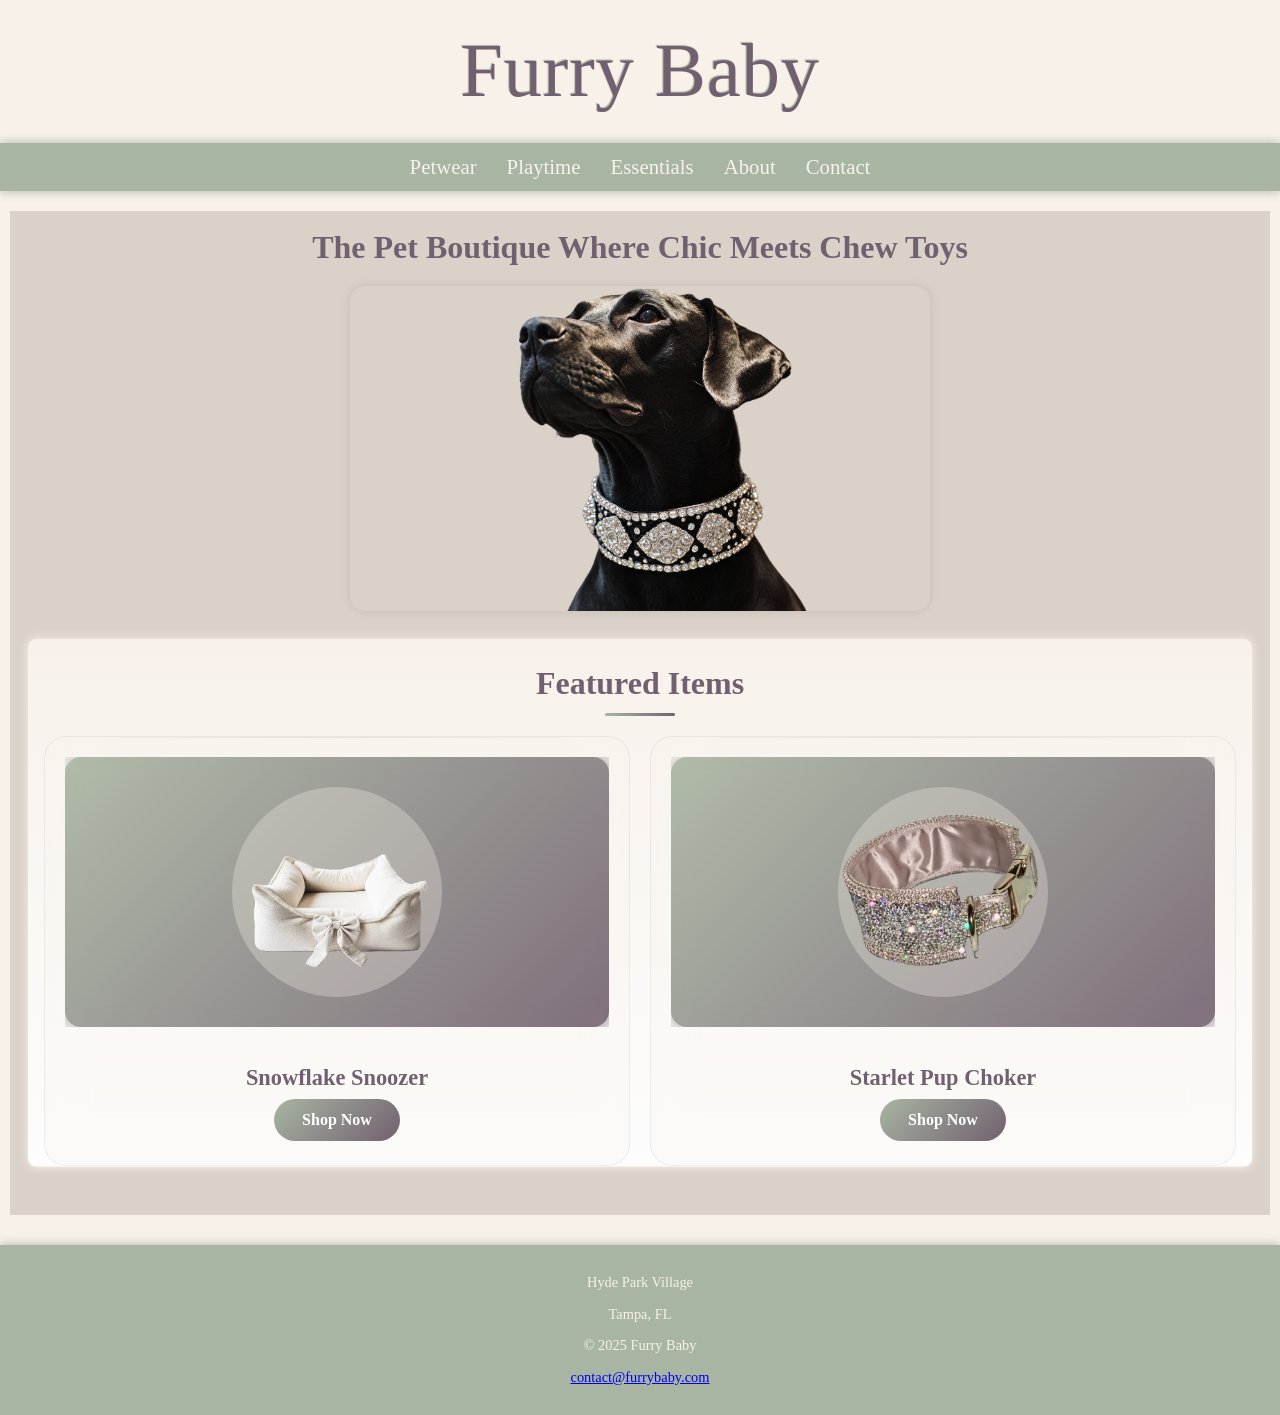
<file: index.html>
<!DOCTYPE html>
<html lang="en">
<head>
    <meta charset="UTF-8">
    <meta name="viewport" content="width=device-width, initial-scale=1.0">
    <title>Furry Baby</title>
    <link rel="stylesheet" href="css/style.css">
</head>
<body>
    <header>
        <h1><a href="index.html" class="velvet-header">Furry Baby</a></h1>
    </header>
    <nav>
        <ul>
            <li><a href="petwear.html">Petwear</a></li>
            <li><a href="toys.html">Playtime</a></li>
            <li><a href="essentials.html">Essentials</a></li>
            <li><a href="about.html">About</a></li>
            <li><a href="contact.html">Contact</a></li>
        </ul>
    </nav>
    <main>
        <div class="section-header">
            <h2>The Pet Boutique Where Chic Meets Chew Toys</h2>
            <img class="homepage-header-image" src="img/blacklab1.jpg" alt="Hero image">
        </div>

        <div class="section-body"></div>

        <section class="featured-section">
            <div class="floating-elements">
                <div class="floating-circle"></div>
                <div class="floating-circle"></div>
                <div class="floating-circle"></div>
            </div>
            
            <div class="featured-section-header">
                <h2 class="section-title">Featured Items</h2>
                <p class="section-subtitle"></p>
            </div>
            
            <div class="products-grid">
                <div class="product-card">
                    <div class="product-image">
                        <div class="product-image-placeholder"><img src="img/featuredbed.png" alt="White Plush Dog Bed"></div>
                    </div>
                    <div class="product-info">
                        <h3 class="product-title">Snowflake Snoozer</h3>
                        <a class="product-button featured-button-link" href="essentials.html"><span>Shop Now</span></a>
                    </div>
                </div>
                
                <div class="product-card">
                    <div class="product-image">
                        <div class="product-image-placeholder"><img src="img/featuredcollar.png" alt="Rhinestone Dog Collar"></div>
                    </div>
                    <div class="product-info">
                        <h3 class="product-title">Starlet Pup Choker</h3>
                        <a class="product-button featured-button-link" href="essentials.html"><span>Shop Now</span></a>
                    </div>
                </div>
            </div>
        </section>
        <div class="spacer-element"></div>
    </main>
    <footer>
        <p>Hyde Park Village</p>
        <p>Tampa, FL</p>
        <p><span>&copy; 2025 Furry Baby</span></p>
        <p><a href="mailto:contact@furrybaby.com">contact@furrybaby.com</a></p>
    </footer>
</body>
</html>
</file>
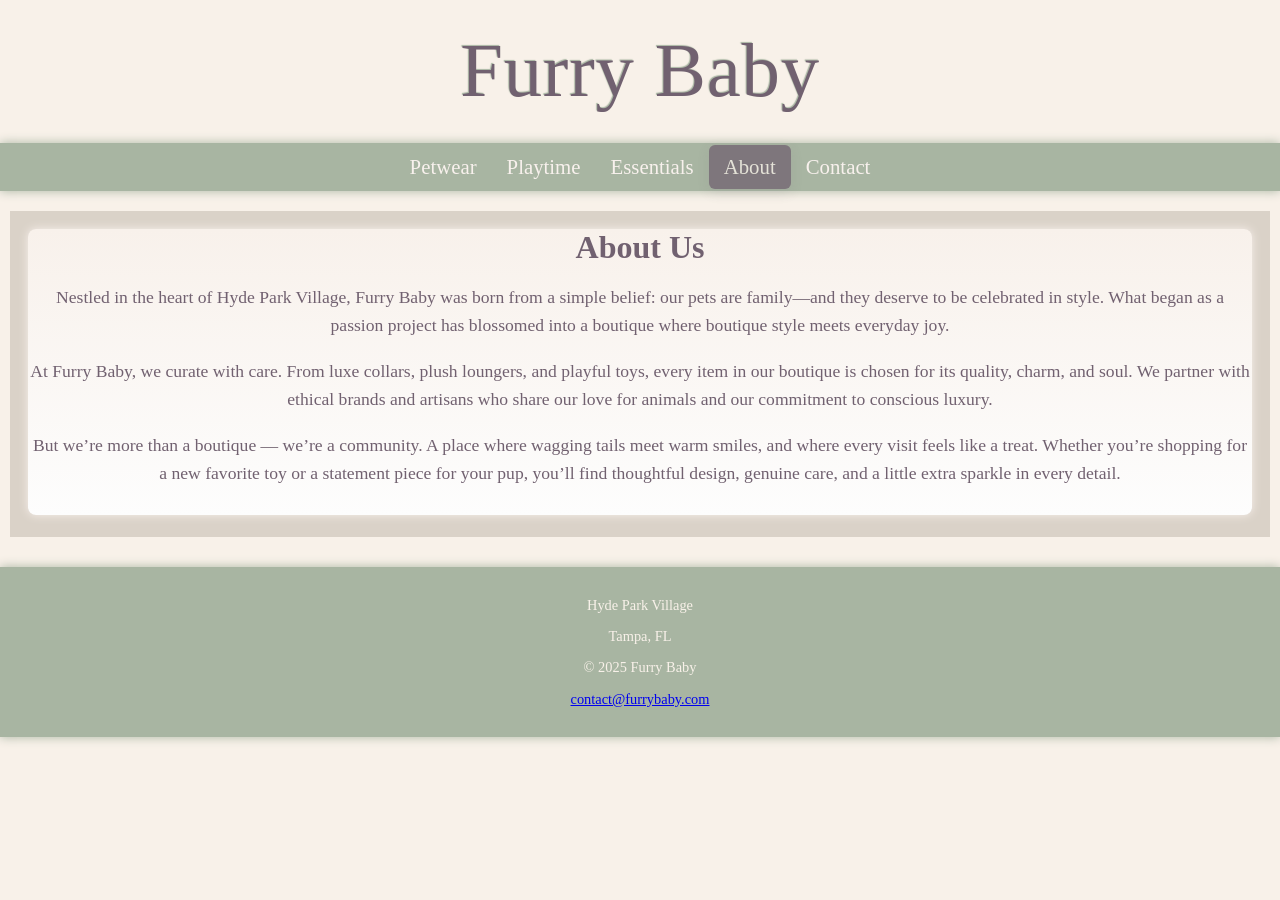
<file: about.html>
<!DOCTYPE html>
<html lang="en">
<head>
    <meta charset="UTF-8">
    <meta name="viewport" content="width=device-width, initial-scale=1.0">
    <title>Furry Baby :: About</title>
    <link rel="stylesheet" href="css/style.css">
</head>
<body>
    <header>
         <h1><a href="index.html" class="velvet-header">Furry Baby</a></h1>
    </header>
        <nav>
            <ul>
                <li><a href="petwear.html">Petwear</a></li>
                <li><a href="toys.html">Playtime</a></li>
                <li><a href="essentials.html">Essentials</a></li>
                <li><a href="about.html" class="active">About</a></li>
                <li><a href="contact.html">Contact</a></li>
            </ul>
        </nav>
<main>
        <div class="section-header">     
    <section>
        <h2>About Us</h2>
            <p>Nestled in the heart of Hyde Park Village, Furry Baby was born from a simple belief: our pets are family&mdash;and they deserve to be celebrated in style. What began as a passion project has blossomed into a boutique where boutique style meets everyday joy.</p>
            <p>At Furry Baby, we curate with care. 
                From luxe collars, plush loungers, and playful toys, 
                every item in our boutique is chosen for its quality, charm, and soul. 
                We partner with ethical brands and artisans who share our love for animals and our commitment to conscious luxury.</p>
            <p>But we&rsquo;re more than a boutique &mdash; we&rsquo;re a community. A place where wagging tails meet warm smiles, and where every visit feels like a treat. Whether you&rsquo;re shopping for a new favorite toy or a statement piece for your pup, you&rsquo;ll find thoughtful design, genuine care, and a little extra sparkle in every detail.</p>
    </section>   
        </div>

</main>
    <footer>
        <p>Hyde Park Village</p>
        <p>Tampa, FL</p>
        <p>&copy; 2025 Furry Baby</p>
        <p><a href="mailto:contact@furrybaby.com">contact@furrybaby.com</a>
        </p>
    </footer>
</body>
</html>
</file>
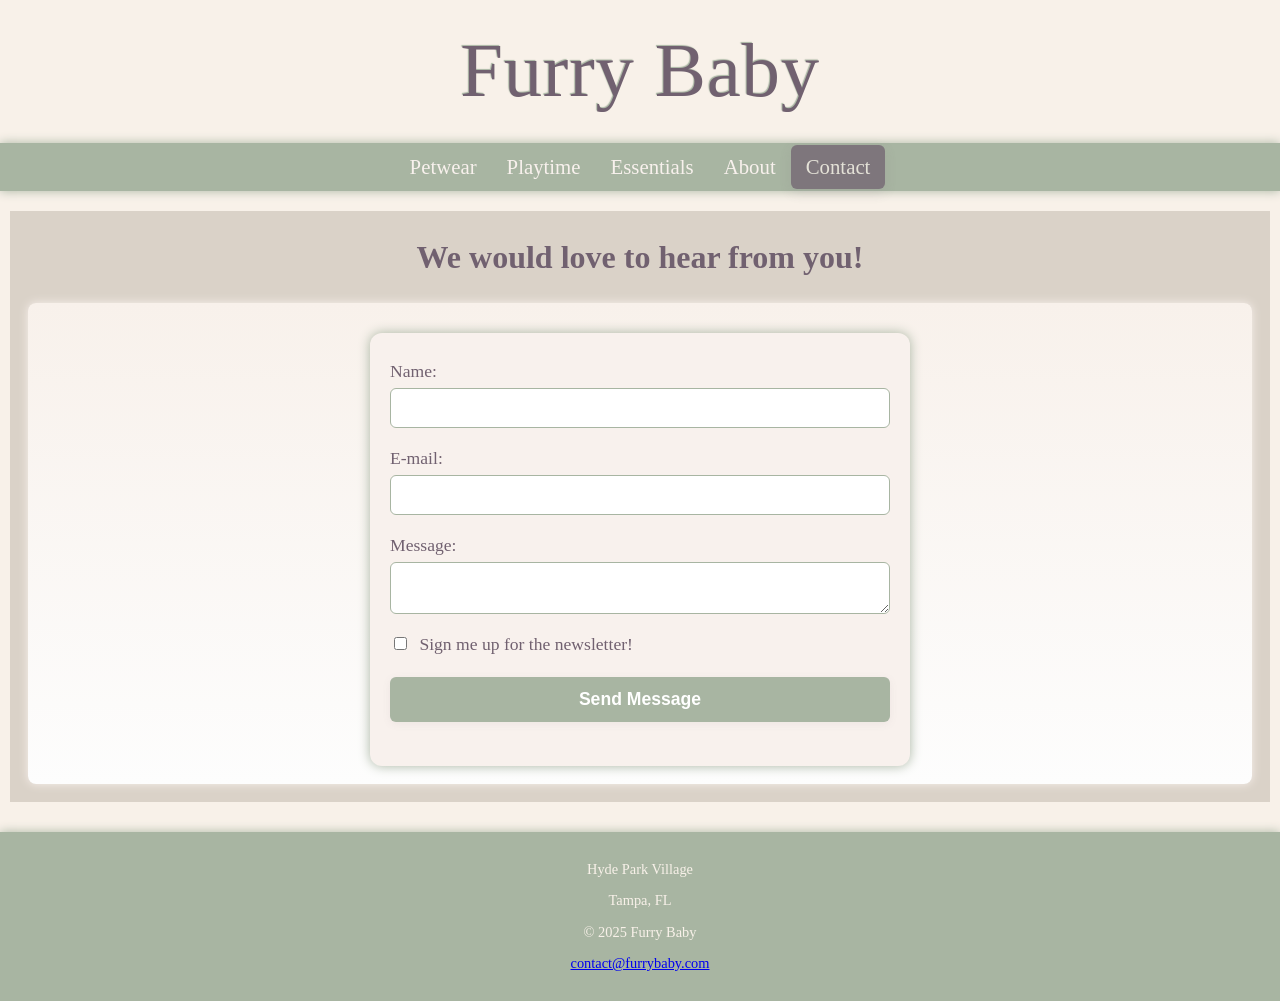
<file: contact.html>
<!DOCTYPE html>
<html lang="en">
<head>
    <meta charset="UTF-8">
    <meta name="viewport" content="width=device-width, initial-scale=1.0">
    <title>Furry Baby :: Contact</title>
    <link rel="stylesheet" href="css/style.css">
</head>
<body>
    <header>
         <h1><a href="index.html" class="velvet-header">Furry Baby</a></h1>
    </header>
        <nav>
            <ul>
                <li><a href="petwear.html">Petwear</a></li>
                <li><a href="toys.html">Playtime</a></li>
                <li><a href="essentials.html">Essentials</a></li>
                <li><a href="about.html">About</a></li>
                <li><a href="contact.html" class="active">Contact</a></li>
            </ul>
        </nav>
<main>
        <div class="section-header">
            <h2>We would love to hear from you!</h2>
        </div>
    <section>
        <div class="spacer-element"></div>
        <div class="contact">
            <form method="post" action="https://contact@furrybaby.com">
                <div class="contact-form">
                    <label for="name">Name:</label>
                    <input type="text" name="myName" id="name" required>
                </div>
                <div class="contact-form">
                    <label for="email">E-mail:</label>
                    <input type="email" name="myEmail" id="email" required>
                </div>
                <div class="contact-form">
                    <label for="message">Message:</label>
                    <textarea name="myMessage" id="message" required></textarea>
                </div>
                <div class="contact-form">
                    <label>
                    <input type="checkbox" name="newsletter" id="newsletter">
                        Sign me up for the newsletter!
                    </label>
                </div>
                <div class="contact-form">
                    <button type="submit">Send Message</button>
                </div>
            </form>
        </div>
    </section>
</main>
    <footer>
        <p>Hyde Park Village</p>
        <p>Tampa, FL</p>
        <p>&copy; 2025 Furry Baby</p>
        <p><a href="mailto:contact@furrybaby.com">contact@furrybaby.com</a></p>
    </footer>
</body>
</html>
</file>
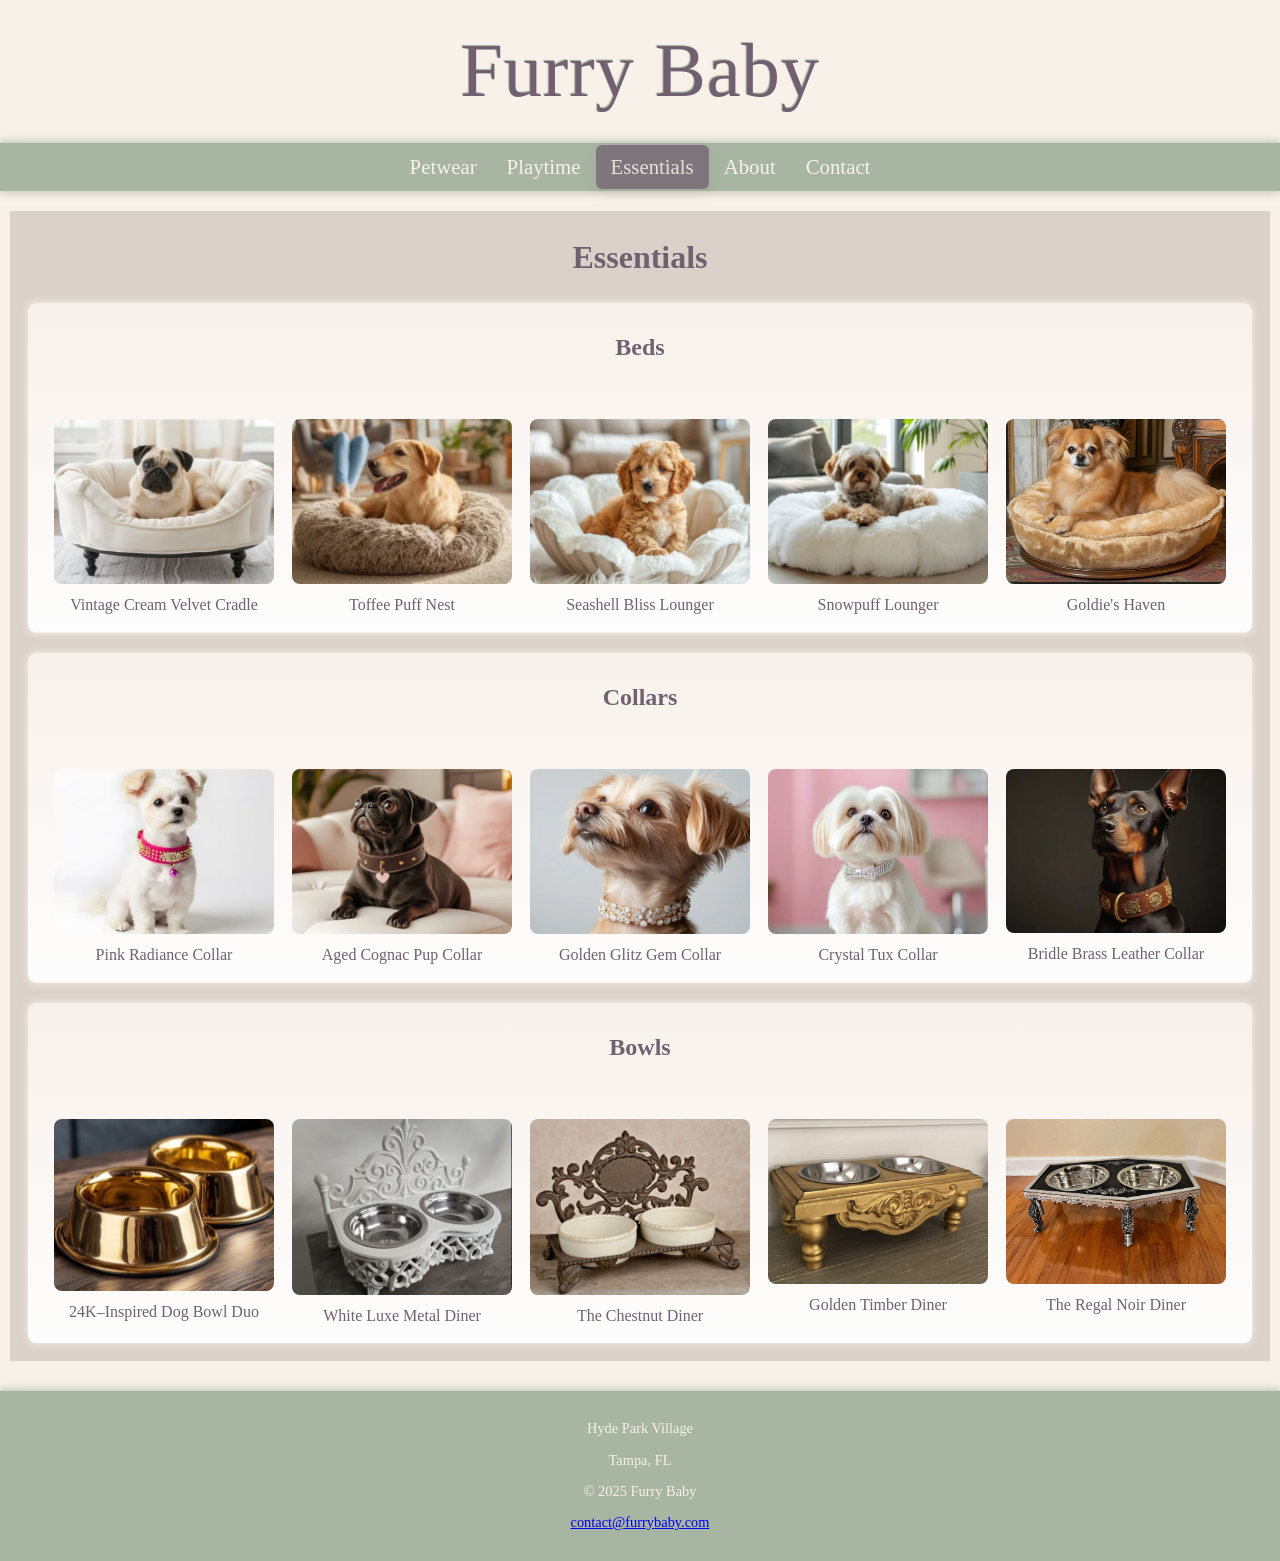
<file: essentials.html>
<!DOCTYPE html>
<html lang="en">
<head>
    <meta charset="UTF-8">
    <meta name="viewport" content="width=device-width, initial-scale=1.0">
    <title>Furry Baby :: Essentials</title>
    <link rel="stylesheet" href="css/style.css">
</head>
<body>
    <header>
         <h1><a href="index.html" class="velvet-header">Furry Baby</a></h1>
    </header>
        <nav>
            <ul>
                <li><a href="petwear.html">Petwear</a></li>
                <li><a href="toys.html">Playtime</a></li>
                <li><a href="essentials.html" class="active">Essentials</a></li>
                <li><a href="about.html">About</a></li>
                <li><a href="contact.html">Contact</a></li>
            </ul>
        </nav>
<main>
    <div class="section-header">
        <h2>Essentials</h2>
        </div>
    <section>
        <div class="essentials-list">
            <h2>Beds</h2>
            <div class="essentials-item">
                <img src="img/bedpug.png" alt="White Velvet Dog Bed">
                <div class="essentials-desc">Vintage Cream Velvet Cradle</div>
            </div>
            <div class="essentials-item">
                <img src="img/bedgolden.png" alt="Fluffy Tan Dog Bed">
                <div class="essentials-desc">Toffee Puff Nest</div>
            </div>
            <div class="essentials-item">
                <img src="img/bedshell.png" alt="Cream Shell Dog Bed">
                <div class="essentials-desc">Seashell Bliss Lounger</div>
            </div>
            <div class="essentials-item">
                <img src="img/bedwhite.png" alt="White Fluffy Dog Bed">
                <div class="essentials-desc">Snowpuff Lounger</div>
            </div>
            <div class="essentials-item">
                <img src="img/bedgold.png" alt="Plush Gold Dog Bed">
                <div class="essentials-desc">Goldie&#39;s Haven</div>
            </div>
        </div>
    </section>
    <section>
        <div class="essentials-list">
            <h2>Collars</h2>

            <div class="essentials-item">
                <img src="img/collarpink.png" alt="Pink and Gold Rhinestone Collar">
                <div class="essentials-desc">Pink Radiance Collar</div>
            </div>
            <div class="essentials-item">
                <img src="img/collarbrown.png" alt="Brown Leather Collar">
                <div class="essentials-desc">Aged Cognac Pup Collar</div>
            </div>
            <div class="essentials-item">
                <img src="img/collargold.png" alt="Gold Rhinestone Collar">
                <div class="essentials-desc">Golden Glitz Gem Collar</div>
            </div>
            <div class="essentials-item">
                <img src="img/collarbow.png" alt="Rhinestone Bowtie Collar">
                <div class="essentials-desc">Crystal Tux Collar</div>
            </div>
            <div class="essentials-item">
                <img src="img/collarmetal.png" alt="Brown and Metal Collar">
                <div class="essentials-desc">Bridle Brass Leather Collar</div>
            </div>
        </div>
    </section>

    <section>
        <div class="essentials-list">
            <h2>Bowls</h2>

            <div class="essentials-item">
                <img src="img/bowlgold.png" alt="Gold Metal Dog Bowls">
                <div class="essentials-desc">24K&ndash;Inspired Dog Bowl Duo</div>
            </div>
            <div class="essentials-item">
                <img src="img/bowlwhite.png" alt="White Metal Dog Feeder">
                <div class="essentials-desc">White Luxe Metal Diner</div>
            </div>
            <div class="essentials-item">
                <img src="img/bowlbrown.png" alt="Brown Dog Feeder">
                <div class="essentials-desc">The Chestnut Diner</div>
            </div>
            <div class="essentials-item">
                <img src="img/bowlwood.png" alt="Gold Wooden Dog Feeder">
                <div class="essentials-desc">Golden Timber Diner</div>
            </div>
            <div class="essentials-item">
                <img src="img/bowlblack.png" alt="Black and Silver Dog Feeder">
                <div class="essentials-desc">The Regal Noir Diner</div>
            </div>
        </div>
    </section>
    
</main>
    <footer>
        <p>Hyde Park Village</p>
        <p>Tampa, FL</p>
        <p>&copy; 2025 Furry Baby</p>
        <p><a href="mailto:contact@furrybaby.com">contact@furrybaby.com</a>
        </p>
    </footer>
</body>
</html>
</file>
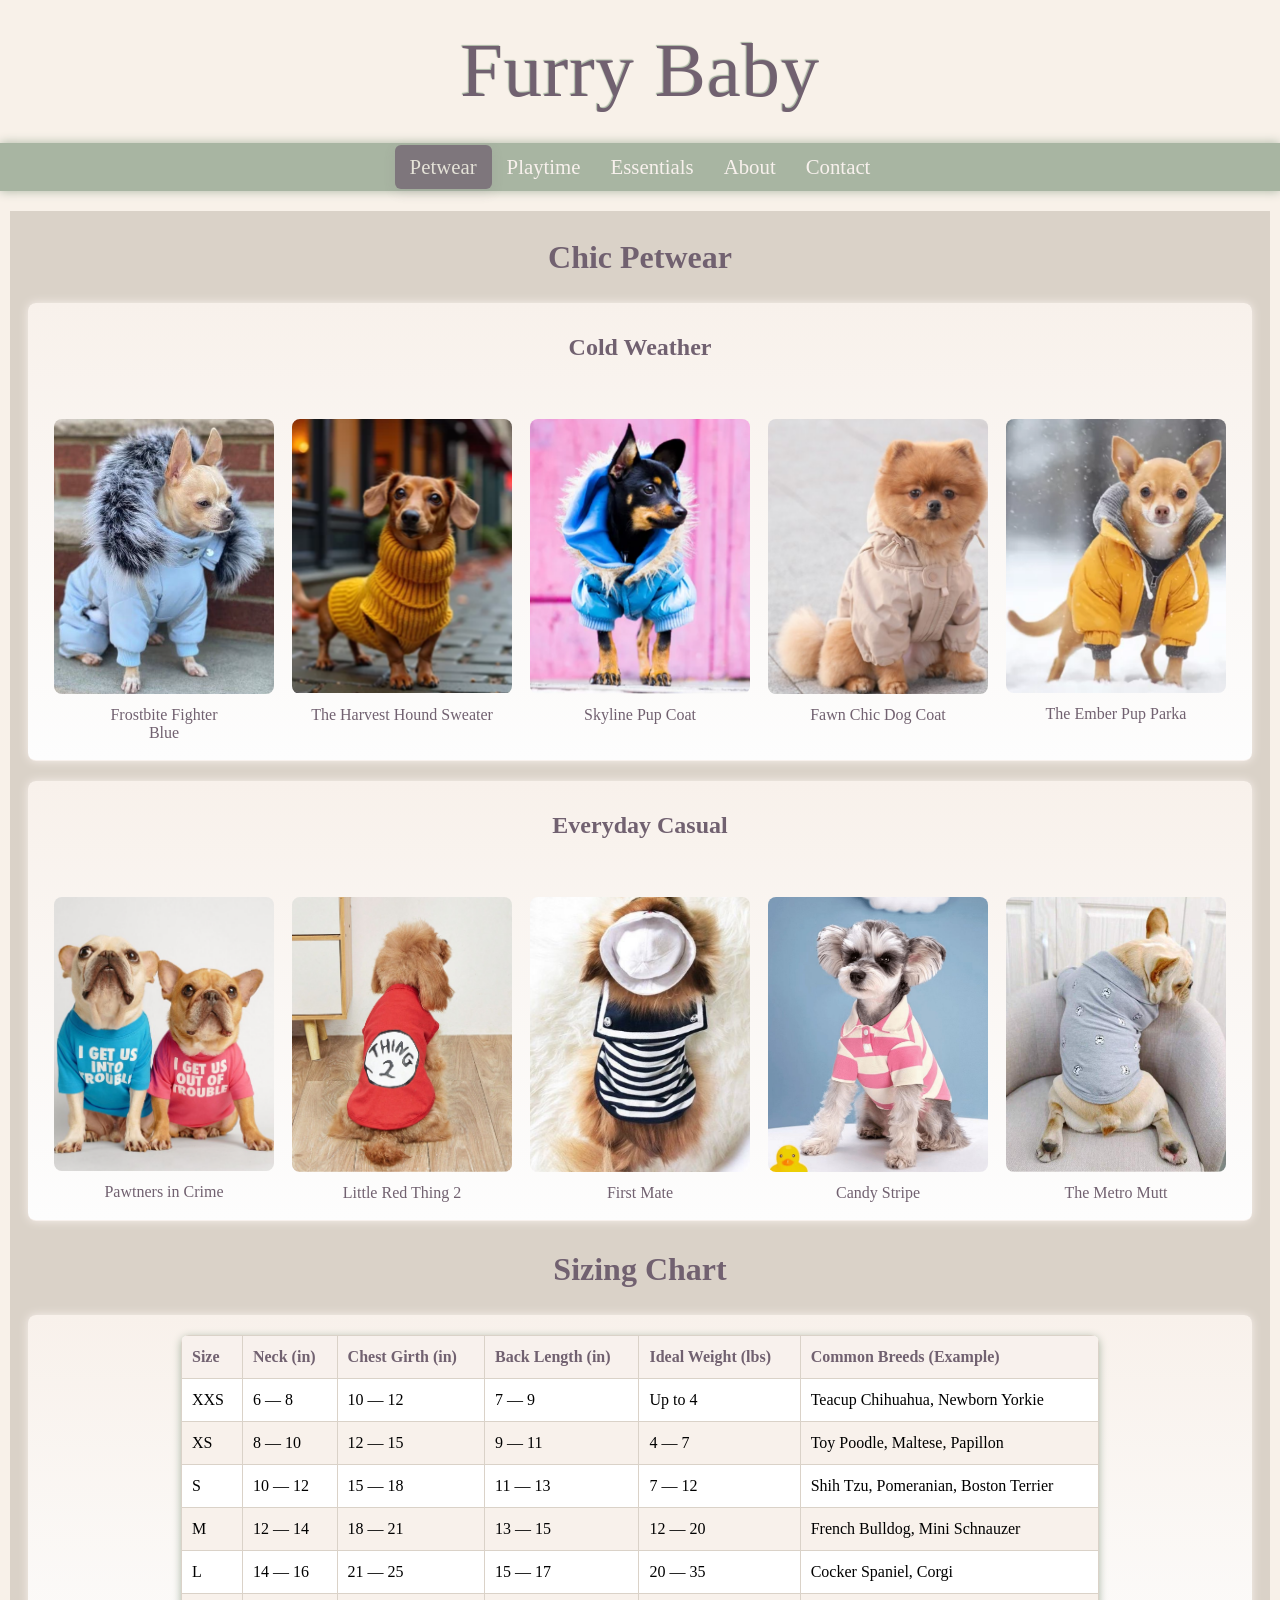
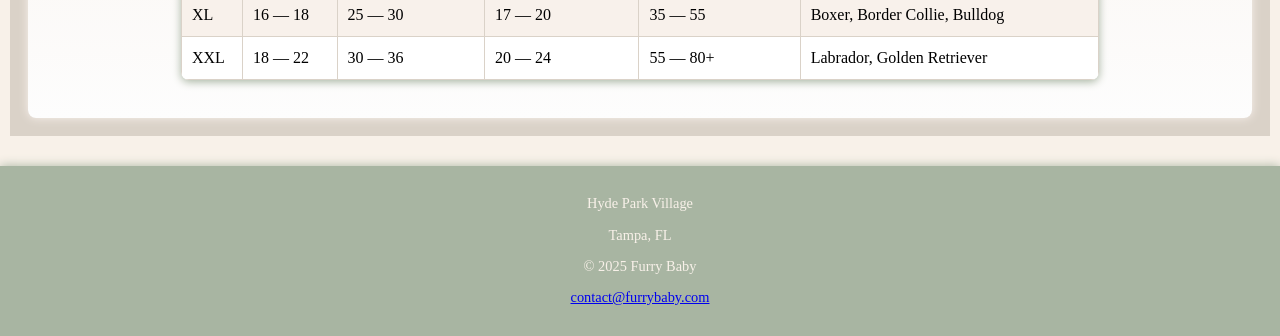
<file: petwear.html>
<!DOCTYPE html>
<html lang="en">
<head>
    <meta charset="UTF-8">
    <meta name="viewport" content="width=device-width, initial-scale=1.0">
    <title>Furry Baby :: Petwear</title>
    <link rel="stylesheet" href="css/style.css">
</head>
<body>
    <header>
        <h1><a href="index.html" class="velvet-header">Furry Baby</a></h1>
    </header>
    <nav>
        <ul>
            <li><a href="petwear.html" class="active">Petwear</a></li>
            <li><a href="toys.html">Playtime</a></li>
            <li><a href="essentials.html">Essentials</a></li>
            <li><a href="about.html">About</a></li>
            <li><a href="contact.html">Contact</a></li>
        </ul>
    </nav>
<main>
      <div class="section-header">
        <h2>Chic Petwear</h2>
      </div>

  <section>
      <div class="clothes-list">
        <h2>Cold Weather</h2>
        <div class="clothes-item">
          <img src="img/jacketblue.png" alt="Blue Dog Jacket Onesie">
          <div class="clothes-desc">Frostbite Fighter<br>Blue</div>
        </div>
        <div class="clothes-item">
          <img src="img/sweaterorange.png" alt="Orange Turtleneck Dog Sweater">
          <div class="clothes-desc">The Harvest Hound Sweater</div>
        </div>
        <div class="clothes-item">
          <img src="img/jacketbluefur.png" alt="Blue Dog Jacket">
          <div class="clothes-desc">Skyline Pup Coat</div>
        </div>
        <div class="clothes-item">
          <img src="img/jackettan.png" alt="Tan Dog Coat">
          <div class="clothes-desc">Fawn Chic Dog Coat</div>
        </div>
        <div class="clothes-item">
          <img src="img/jacketorange.png" alt="Orange Dog Jacket">
          <div class="clothes-desc">The Ember Pup Parka</div>
        </div>
      </div>
  </section>

  <section>
      <div class="clothes-list">
        <h2>Everyday Casual</h2>
        <div class="clothes-item">
          <img src="img/shirttwo.png" alt="Blue and Red Matching Dog Shirts">
          <div class="clothes-desc">Pawtners in Crime</div>
        </div>
        <div class="clothes-item">
          <img src="img/shirtred.png" alt="Red Dog Shirt">
          <div class="clothes-desc">Little Red Thing 2</div>
        </div>
        <div class="clothes-item">
          <img src="img/shirtsailor.png" alt="Sailor Dog Shirt">
          <div class="clothes-desc">First Mate</div>
        </div>
        <div class="clothes-item">
          <img src="img/shirtstripe.png" alt="Striped Dog Shirt">
          <div class="clothes-desc">Candy Stripe</div>
        </div>
        <div class="clothes-item">
          <img src="img/shirtgrey.png" alt="Grey Collared Dog Shirt">
          <div class="clothes-desc">The Metro Mutt</div>
        </div>
      </div>
  </section>

      <div class="section-header">
        <h2>Sizing Chart</h2>
      </div>

    <section>
      <div class="sizing-chart">
        <div class="table-responsive">
        <table>
          <thead>
            <tr>
              <th>Size</th>
              <th>Neck (in)</th>
              <th>Chest Girth (in)</th>
              <th>Back Length (in)</th>
              <th>Ideal Weight (lbs)</th>
              <th>Common Breeds (Example)</th>
            </tr>
          </thead>
          <tbody>
            <tr>
              <td>XXS</td>
              <td>6 &mdash; 8</td>
              <td>10 &mdash; 12</td>
              <td>7 &mdash; 9</td>
              <td>Up to 4</td>
              <td>Teacup Chihuahua, Newborn Yorkie</td>
            </tr>
            <tr>
              <td>XS</td>
              <td>8 &mdash; 10</td>
              <td>12 &mdash; 15</td>
              <td>9 &mdash; 11</td>
              <td>4 &mdash; 7</td>
              <td>Toy Poodle, Maltese, Papillon</td>
            </tr>
            <tr>
              <td>S</td>
              <td>10 &mdash; 12</td>
              <td>15 &mdash; 18</td>
              <td>11 &mdash; 13</td>
              <td>7 &mdash; 12</td>
              <td>Shih Tzu, Pomeranian, Boston Terrier</td>
            </tr>
            <tr>
              <td>M</td>
              <td>12 &mdash; 14</td>
              <td>18 &mdash; 21</td>
              <td>13 &mdash; 15</td>
              <td>12 &mdash; 20</td>
              <td>French Bulldog, Mini Schnauzer</td>
            </tr>
            <tr>
              <td>L</td>
              <td>14 &mdash; 16</td>
              <td>21 &mdash; 25</td>
              <td>15 &mdash; 17</td>
              <td>20 &mdash; 35</td>
              <td>Cocker Spaniel, Corgi</td>
            </tr>
            <tr>
              <td>XL</td>
              <td>16 &mdash; 18</td>
              <td>25 &mdash; 30</td>
              <td>17 &mdash; 20</td>
              <td>35 &mdash; 55</td>
              <td>Boxer, Border Collie, Bulldog</td>
            </tr>
            <tr>
              <td>XXL</td>
              <td>18 &mdash; 22</td>
              <td>30 &mdash; 36</td>
              <td>20 &mdash; 24</td>
              <td>55 &mdash; 80+</td>
              <td>Labrador, Golden Retriever</td>
            </tr>
          </tbody>
        </table>
      </div>
      </div>
    </section>
  </main>
    <footer>
        <p>Hyde Park Village</p>
        <p>Tampa, FL</p>
        <p>&copy; 2025 Furry Baby</p>
        <p><a href="mailto:contact@furrybaby.com">contact@furrybaby.com</a>
        </p>
    </footer>
</body>
</html>
</file>
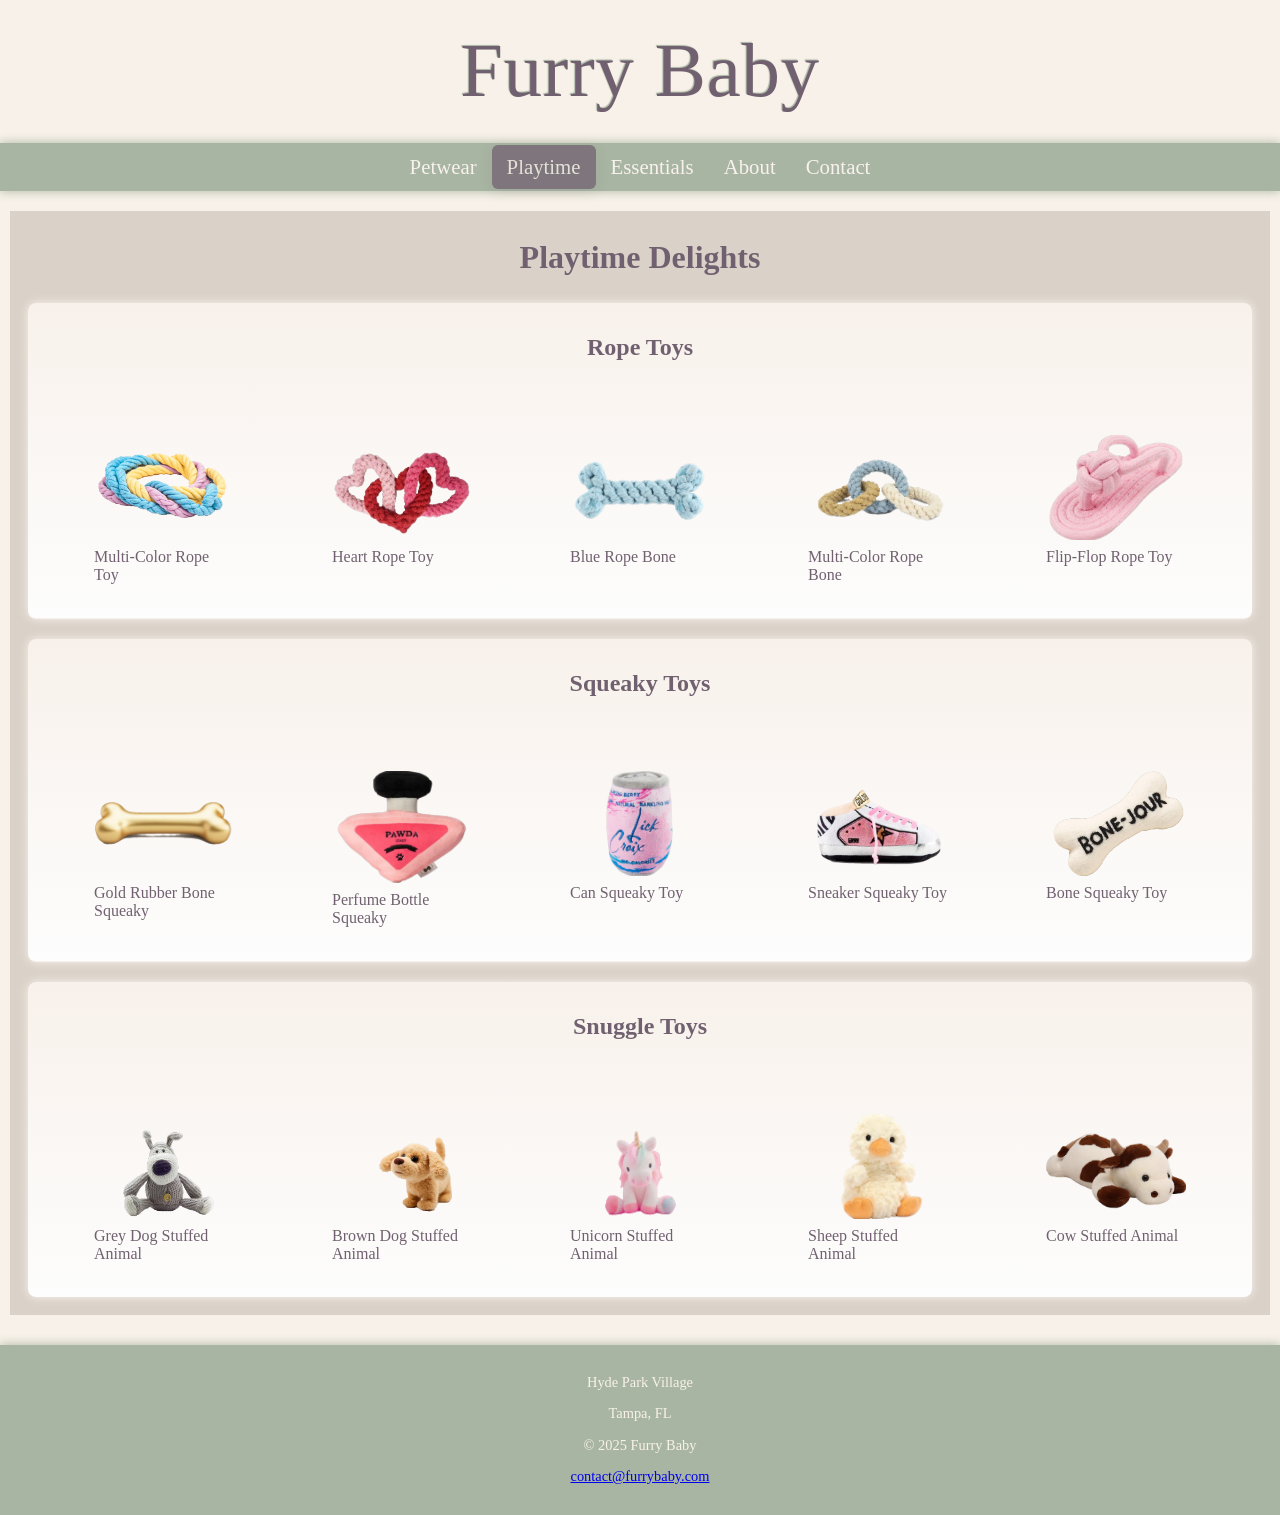
<file: toys.html>
<!DOCTYPE html>
<html lang="en">
<head>
  <meta charset="UTF-8">
  <meta name="viewport" content="width=device-width, initial-scale=1.0">
  <title>Furry Baby :: Playtime</title>
  <link rel="stylesheet" href="css/style.css">
</head>
<body>
  <header>
    <h1><a href="index.html" class="velvet-header">Furry Baby</a></h1>
  </header>

  <nav aria-label="Main navigation">
    <ul>
      <li><a href="petwear.html">Petwear</a></li>
      <li><a href="toys.html" class="active">Playtime</a></li>
      <li><a href="essentials.html">Essentials</a></li>
      <li><a href="about.html">About</a></li>
      <li><a href="contact.html">Contact</a></li>
    </ul>
  </nav>

  <main>
    <div class="section-header">
      <h2>Playtime Delights</h2>
    </div>

    <section aria-labelledby="rope-toys-heading">
      <div class="toy-list">
        <h2 id="rope-toys-heading">Rope Toys</h2>

        <article class="toy-item">
          <figure>
            <img src="img/toyrope1.png" alt="Multi-colored rope toy for dogs">
            <figcaption>Multi-Color Rope Toy</figcaption>
          </figure>
        </article>

        <article class="toy-item">
          <figure>
            <img src="img/toyrope2.png" alt="Heart-shaped rope toy">
            <figcaption>Heart Rope Toy</figcaption>
          </figure>
        </article>

        <article class="toy-item">
          <figure>
            <img src="img/toyrope5.png" alt="Blue rope bone toy">
            <figcaption>Blue Rope Bone</figcaption>
          </figure>
        </article>

        <article class="toy-item">
          <figure>
            <img src="img/toyrope4.png" alt="Multi-colored rope bone toy">
            <figcaption>Multi-Color Rope Bone</figcaption>
          </figure>
        </article>

        <article class="toy-item">
          <figure>
            <img src="img/toyrope3.png" alt="Flip-flop rope toy">
            <figcaption>Flip-Flop Rope Toy</figcaption>
          </figure>
        </article>
      </div>
    </section>

    <section aria-labelledby="squeaky-toys-heading">
      <div class="toy-list">
        <h2 id="squeaky-toys-heading">Squeaky Toys</h2>

        <article class="toy-item">
          <figure>
            <img src="img/featuredtoy.png" alt="Gold rubber bone squeaky toy">
            <figcaption>Gold Rubber Bone Squeaky</figcaption>
          </figure>
        </article>

        <article class="toy-item">
          <figure>
            <img src="img/toysqueaky4.png" alt="Perfume bottle squeaky toy">
            <figcaption>Perfume Bottle Squeaky</figcaption>
          </figure>
        </article>

        <article class="toy-item">
          <figure>
            <img src="img/toysqueaky3.png" alt="Can squeaky toy">
            <figcaption>Can Squeaky Toy</figcaption>
          </figure>
        </article>

        <article class="toy-item">
          <figure>
            <img src="img/toysqueaky1.png" alt="Sneaker squeaky toy">
            <figcaption>Sneaker Squeaky Toy</figcaption>
          </figure>
        </article>

        <article class="toy-item">
          <figure>
            <img src="img/toysqueaky2.png" alt="Bone squeaky toy">
            <figcaption>Bone Squeaky Toy</figcaption>
          </figure>
        </article>
      </div>
    </section>

    <section aria-labelledby="snuggle-toys-heading">
      <div class="toy-list">
        <h2 id="snuggle-toys-heading">Snuggle Toys</h2>

        <article class="toy-item">
          <figure>
            <img src="img/toyanimal1.png" alt="Grey dog stuffed animal toy">
            <figcaption>Grey Dog Stuffed Animal</figcaption>
          </figure>
        </article>

        <article class="toy-item">
          <figure>
            <img src="img/toyanimal2.png" alt="Brown dog stuffed animal toy">
            <figcaption>Brown Dog Stuffed Animal</figcaption>
          </figure>
        </article>

        <article class="toy-item">
          <figure>
            <img src="img/toyanimal3.png" alt="Unicorn stuffed animal toy">
            <figcaption>Unicorn Stuffed Animal</figcaption>
          </figure>
        </article>

        <article class="toy-item">
          <figure>
            <img src="img/toyanimal4.png" alt="Sheep stuffed animal toy">
            <figcaption>Sheep Stuffed Animal</figcaption>
          </figure>
        </article>

        <article class="toy-item">
          <figure>
            <img src="img/toyanimal5.png" alt="Brown and white cow stuffed animal toy">
            <figcaption>Cow Stuffed Animal</figcaption>
          </figure>
        </article>
      </div>
    </section>
  </main>

  <footer>
    <p>Hyde Park Village</p>
    <p>Tampa, FL</p>
    <p>&copy; 2025 Furry Baby</p>
    <p><a href="mailto:contact@furrybaby.com">contact@furrybaby.com</a></p>
  </footer>
</body>
</html>
</file>
<file: css/style.css>
body {
    margin: 0;
    font-family: "Playfair Display", "Cormorant Garamond", Georgia, serif;
    background-color: #f8f1e9;
    background-size: cover;
    background-repeat: no-repeat;
    background-position: center;
    min-height: 100vh;
}

/* Header Styles */
header {
    display: flex;
    justify-content: center;
}

.velvet-header {
    font-family: "Playfair Display", "Cormorant Garamond", Georgia, serif;
    font-size: clamp(2.8rem, 6vw, 4.8rem);
    font-weight: 450;
    color: #716170;
    text-align: center;
    display: inline-block;
    line-height: 1.1;
    text-shadow: -1px -1px 1px #a8b5a2, 1px 1px 1px #f8f1e9;
}

header h1 a {
    padding: 0.5rem 0;
    text-align: center;
    font-size: clamp(2.2rem, 4vw, 3rem);
    text-decoration: none;
    background-size: cover;
    letter-spacing: 0.01em;
}

/* Navigation Styles */
nav {
    background-color: #a8b5a2;
    box-shadow: 0 0 10px #a8b5a2;
}

.space-around {
  display: flex;
  flex-wrap: nowrap;
  justify-content: space-around;
}

nav ul li {
    display: inline-block;
    padding: .1rem 0;
    justify-content: center;
}

nav ul {
    list-style: none;
    padding: 0;
    display: flex;
    justify-content: center;
    margin: 0;
}

nav ul li a {
    color: #f8f1ed;
    font-size: 1.3em;
    text-decoration: none;
    padding: 10px 15px;
    display: block;
    transition: background-color 0.3s ease;
    text-align: center;
}

nav ul li a:hover {
    color: #716170;
    transform: scale(1.08);
    border-radius: 6px;
    transition: background-color 0.3s, color 0.3s, border 0.3s;
}

nav ul li a.active {
    background-color: #716170;
    opacity: 75%;
    color: #f8f1e9;
    border-radius: 6px;
    box-shadow: 0 4px 12px rgba(113, 97, 112, 0.15);
}

/* Main Content Area */
main {
    padding: 18px;
    max-width: none;
    margin: 20px 10px;
    background-color: #dad2c8;
}

section {
    margin-bottom: 20px;
    padding-bottom: 18px;
    border-bottom: 1px solid #f8f1ed;
    background: linear-gradient(to bottom, #f8f1eb, #fdfdfd);
    border-radius: 8px;
    box-shadow: 0 0 10px #f8f1ed;
}

section:last-child {
    border-bottom: none;
    margin-bottom: 0;
}

main h2 {
    color: #716170;
    margin-top: 0;
    margin-bottom: 12px;
    justify-content: center;
    font-weight: bold;
}

main p {
    margin-bottom: 10px;
    font-size: 1.1em;
    line-height: 1.6;
    color: #716170;
}

main ul {
    margin-left: 20px;
}

/* Spacing for Section Tags */
.section-header {
    display: flex;
    flex-direction: column;
    justify-content: center;
    align-items: center;
    min-height: 70px;
    text-align: center;
    margin-bottom: 4px;
}

.section-header h2 {
    font-size: 2.0rem;
    font-weight: 700;
}

.section-body {
    padding: 8px;
}

section img {
    margin: 8px 0;
    max-width: 100%;
    height: auto;
    display: block;
}

.alternative-section {
    display: flex;
    justify-content: center;
}

.alternative-section-header {
    padding: 30px;
    display: flex;
    justify-content: center;
    margin-top: 14px;
}

.alternative-section-body {
    padding: 30px;
    margin-bottom: 30px;
}

.homepage-header-image {
    max-width: min(580px, calc(100% - 20px));
    height: auto;
    margin: 8px auto;
    border-radius: 15px;
    box-shadow: 0 0 10px rgba(0, 0, 0, 0.1);
    transition: transform 0.3s ease;
    display: block;
}

/* FOOTER */
footer {
    text-align: center;
    background-color: #a8b5a2;
    color: #f8f1e9;
    margin-top: 30px;
    box-shadow: 0 0 10px #a8b5a2;
    padding: 15px 0;
    font-size: 0.9em;
}

/* PETWEAR */
.clothes-list h2 {
    display: flex;
    flex: 0 0 100%;
    justify-content: center;
    align-items: center;
    min-height: 90px;
    margin: 0;
    text-align: center;
}

.clothes-list {
    color: #716170;
    display: flex;
    flex-wrap: wrap;
    gap: 18px;
    justify-content: center;
    align-items: flex-start;
}

.clothes-item {
    display: flex;
    flex-direction: column;
    align-items: center;
    flex: 0 1 clamp(160px, 19vw, 220px);
    width: clamp(160px, 19vw, 220px);
    max-width: calc(50% - 12px);
}

.clothes-desc {
    text-align: center;
    color: #716170;
    margin-top: 4px;
}

.clothes-item img {
    max-width: 100%;
    width: clamp(160px, 19vw, 220px);
    height: auto;
    object-fit: contain;
    border-radius: 8px;
    display: block;
}

.table-responsive {
    width: 100%;
    overflow-x: auto;
}

/* Size Chart */
.sizing-chart table {
    width: 75%;
    border-collapse: collapse;
    background: #fff;
    margin: 20px auto;
    font-size: 1em;
    border-radius: 8px;
    overflow: hidden;
    box-shadow: 0 2px 8px #a8b5a2;
}

@media screen and (max-width: 800px) {
    .sizing-chart table {
        width: 100%;
        font-size: 0.95em;
    }
}

.sizing-chart th, .sizing-chart td {
    border: 1px solid #dad2c8;
    padding: 12px 10px;
    text-align: left;
}

.sizing-chart th {
    background: #f8f1ed;
    color: #716170;
    font-weight: bold;
}

.sizing-chart tr:nth-child(even) {
    background: #f8f1eb;
}

/* TOYS */
.toy-list h2 {
    display: flex;
    flex: 0 0 100%;
    justify-content: center;
    align-items: center;
    min-height: 90px;
    margin: 0;
    text-align: center;
}

.toy-list {
    color: #716170;
    display: flex;
    flex-wrap: wrap;
    gap: 18px;
    justify-content: center;
    align-items: flex-start;
}

.toy-item {
    display: flex;
    flex-direction: column;
    align-items: center;
    flex: 0 1 clamp(160px, 19vw, 220px);
    width: clamp(160px, 19vw, 220px);
    max-width: calc(50% - 12px);
}

.toy-desc {
    text-align: center;
    color: #716170;
    font-weight: bold;
    margin-top: 4px;
}

.toy-item img {
    max-width: 100%;
    width: clamp(160px, 19vw, 220px);
    height: auto;
    object-fit: contain;
    border-radius: 8px;
    display: block;
}

/* ESSENTIALS */
.essentials-list h2 {
    display: flex;
    flex: 0 0 100%;
    justify-content: center;
    align-items: center;
    min-height: 90px;
    margin: 0;
    text-align: center;
}

.essentials-list {
    color: #716170;
    display: flex;
    flex-wrap: wrap;
    gap: 18px;
    justify-content: center;
    align-items: flex-start;
}

.essentials-item {
    display: flex;
    flex-direction: column;
    align-items: center;
    flex: 0 1 clamp(160px, 19vw, 220px);
    width: clamp(160px, 19vw, 220px);
    max-width: calc(50% - 12px);
}

.essentials-item img {
    max-width: 100%;
    width: clamp(160px, 19vw, 220px);
    height: auto;
    object-fit: contain;
    border-radius: 8px;
    display: block;
}

.essentials-desc {
    text-align: center;
    color: #716170;
    margin-top: 4px;
}

/* CONTACT FORM */
.spacer-element {
    padding-top: 30px;
}

.contact {
    max-width: 500px;
    margin: 0 auto;
    background: #f8f1ed;
    border-radius: 12px;
    box-shadow: 0 0 12px #a8b5a2;
    padding: 28px 20px;
}

.contact-form {
    margin-bottom: 16px;
    display: flex;
    flex-direction: column;
}

.contact-form label {
    color: #716170;
    font-size: 1.1em;
    margin-bottom: 6px;
    font-weight: 500;
}

.contact-form input[type="text"],
.contact-form input[type="email"],
.contact-form textarea {
    padding: 10px 12px;
    border: 1px solid #a8b5a2;
    border-radius: 6px;
    background: #fff;
    font-size: 1em;
    color: #716170;
    margin-bottom: 4px;
    transition: border-color 0.2s;
}

.contact-form input[type="text"]:focus,
.contact-form input[type="email"]:focus,
.contact-form textarea:focus {
    border-color: #716170;
    outline: none;
}

.contact-form input[type="checkbox"] {
    accent-color: #a8b5a2;
    margin-right: 8px;
}

.contact-form button[type="submit"] {
    background: #a8b5a2;
    color: #fff;
    border: none;
    border-radius: 6px;
    padding: 12px 0;
    font-size: 1.1em;
    font-weight: bold;
    cursor: pointer;
    box-shadow: 0 2px 8px rgba(113, 97, 112, 0.08);
    transition: background 0.2s, color 0.2s;
}

.contact-form button[type="submit"]:hover {
    background: #716170;
    color: #f8f1ed;
}

/* Responsive Help */
@media screen and (max-width: 800px) {
  main {
    padding: 10px;
    margin: 10px 0;
  }
  .bed-list, .collar-list, .toy-list, .clothes-list, .essentials-list {
    gap: 12px;
  }
  .bed-item, .collar-item {
    width: 45vw;
    max-width: 180px;
  }
  .bed-item img, .collar-item img {
    width: 90px;
    height: 90px;
  }
  nav ul li a {
    font-size: 1em;
    padding: 8px 6px;
  }
  .clothes-item,
  .toy-item,
  .essentials-item,
  .clothes-item img,
  .toy-item img,
  .essentials-item img {
    width: min(42vw, 180px);
    flex-basis: min(42vw, 180px);
  }
}

@media screen and (max-width: 500px) {
  .velvet-header {
    font-size: 2.5em;
  }
  .bed-item, .collar-item {
    width: 90vw;
    max-width: 98vw;
  }
  .bed-item img, .collar-item img {
    width: 60px;
    height: 60px;
  }
  .contact {
    padding: 12px 4px;
  }
  .clothes-item,
  .toy-item,
  .essentials-item,
  .clothes-item img,
  .toy-item img,
  .essentials-item img {
    width: min(44vw, 170px);
    flex-basis: min(44vw, 170px);
  }
}

/* Featured Product Section */
.featured-section {
    max-width: 1200px;
    margin: 0 auto;
    padding: 8px 1rem 0;
}

.featured-section-header {
    text-align: center;
    margin-bottom: 1.5rem;
    animation: fadeInUp 0.8s ease-out;
}

.section-title {
    font-size: 2.0rem;
    font-weight: 700;
    color: #716170;
    margin-bottom: 0.8rem;
    position: relative;
    padding: 18px 16px 10px;
}

.section-title::after {
    content: '';
    position: absolute;
    bottom: -0.3rem;
    left: 50%;
    transform: translateX(-50%);
    width: 70px;
    height: 3px;
    background: linear-gradient(90deg, #a8b5a2, #716170);
    border-radius: 2px;
}

.section-subtitle {
    font-size: 1.1rem;
    color: #716170;
    opacity: 0.8;
    max-width: 600px;
    margin: 0 auto;
    line-height: 1.4;
}

.products-grid {
    display: grid;
    grid-template-columns: repeat(auto-fit, minmax(280px, 1fr));
    gap: 1.25rem;
    margin-top: 1.5rem;
    align-items: stretch;
}

.product-card {
    background: rgba(248, 241, 233, 0.25);
    backdrop-filter: blur(20px);
    border: 1px solid rgba(168, 181, 162, 0.2);
    border-radius: 22px;
    padding: 1.25rem;
    transition: all 0.4s cubic-bezier(0.4, 0, 0.2, 1);
    position: relative;
    overflow: hidden;
    animation: fadeInUp 0.8s ease-out;
    display: flex;
    flex-direction: column;
    justify-content: space-between;
}

.product-card:nth-child(2) {
    animation-delay: 0.2s;
}

.product-card::before {
    content: '';
    position: absolute;
    top: 0;
    left: 0;
    right: 0;
    height: 1px;
    background: linear-gradient(90deg, transparent, rgba(168, 181, 162, 0.3), transparent);
}

.product-card:hover {
    transform: translateY(-6px);
    background: rgba(248, 241, 233, 0.35);
    border-color: rgba(168, 181, 162, 0.4);
    box-shadow: 0 16px 32px rgba(113, 97, 112, 0.15);
}

.product-image {
    width: 100%;
    height: 270px;
    background: linear-gradient(135deg, #a8b5a2 0%, #716170 100%);
    border-radius: 16px;
    margin-bottom: 1rem;
    position: relative;
    overflow: hidden;
    display: flex;
    align-items: center;
    justify-content: center;
    transition: transform 0.4s ease;
}

.product-card:hover .product-image {
    transform: scale(1.02);
}

.product-image::before {
    content: '';
    position: absolute;
    inset: 0;
    background: rgba(248, 241, 233, 0.1);
    backdrop-filter: blur(10px);
}

.product-image-placeholder {
    width: clamp(170px, 18vw, 210px);
    height: clamp(170px, 18vw, 210px);
    background: rgba(248, 241, 233, 0.3);
    border-radius: 50%;
    display: flex;
    align-items: center;
    justify-content: center;
    font-size: 3rem;
    color: #f8f1e9;
    position: relative;
    z-index: 1;
}

.product-image-placeholder img {
    width: clamp(170px, 18vw, 210px);
    max-width: 100%;
    height: auto;
    object-fit: contain;
    border-radius: 12px;
    display: block;
}

.product-info {
    text-align: center;
}

.product-title {
    font-size: 1.4rem;
    font-weight: 600;
    color: #716170;
    margin-bottom: 0.5rem;
    transition: color 0.3s ease;
}

.product-card:hover .product-title {
    color: #a8b5a2;
}

.product-price {
    font-size: 1.15rem;
    font-weight: 700;
    color: #a8b5a2;
    margin-bottom: 0.8rem;
}

.product-description {
    color: #716170;
    opacity: 0.8;
    line-height: 1.5;
    margin-bottom: 1rem;
    font-size: 0.9rem;
}

.product-button {
    display: inline-block;
    background: linear-gradient(135deg, #a8b5a2 0%, #716170 100%);
    color: #f8f1e9;
    border: none;
    padding: 0.75rem 1.75rem;
    border-radius: 50px;
    font-weight: 600;
    cursor: pointer;
    transition: all 0.3s ease;
    position: relative;
    overflow: hidden;
}

.product-button::before {
    content: '';
    position: absolute;
    inset: 0;
    background: linear-gradient(135deg, #716170 0%, #a8b5a2 100%);
    opacity: 0;
    transition: opacity 0.3s ease;
}

.product-button:hover::before {
    opacity: 1;
}

.product-button:hover {
    transform: translateY(-2px);
    box-shadow: 0 8px 20px rgba(113, 97, 112, 0.3);
}

.product-button span {
    position: relative;
    z-index: 1;
}

.featured-button-link {
    text-decoration: none;
    color: white;
}

@media (max-width: 768px) {
    .products-grid {
        grid-template-columns: 1fr;
        gap: 1.1rem;
    }

    .product-card {
        padding: 1.15rem;
    }

    .product-image {
        height: 230px;
    }

    .product-image-placeholder,
    .product-image-placeholder img {
        width: clamp(150px, 38vw, 200px);
        height: clamp(150px, 38vw, 200px);
    }

    .section-header {
        margin-bottom: 2rem;
    }
}

@media (max-width: 480px) {
    .products-grid {
        grid-template-columns: 1fr;
    }

    .product-card {
        padding: 1rem;
    }

    .product-image {
        height: 200px;
    }

    .product-image-placeholder,
    .product-image-placeholder img {
        width: clamp(120px, 42vw, 160px);
        height: clamp(120px, 42vw, 160px);
    }
}

/* End of Featured Product Section */
</file>
